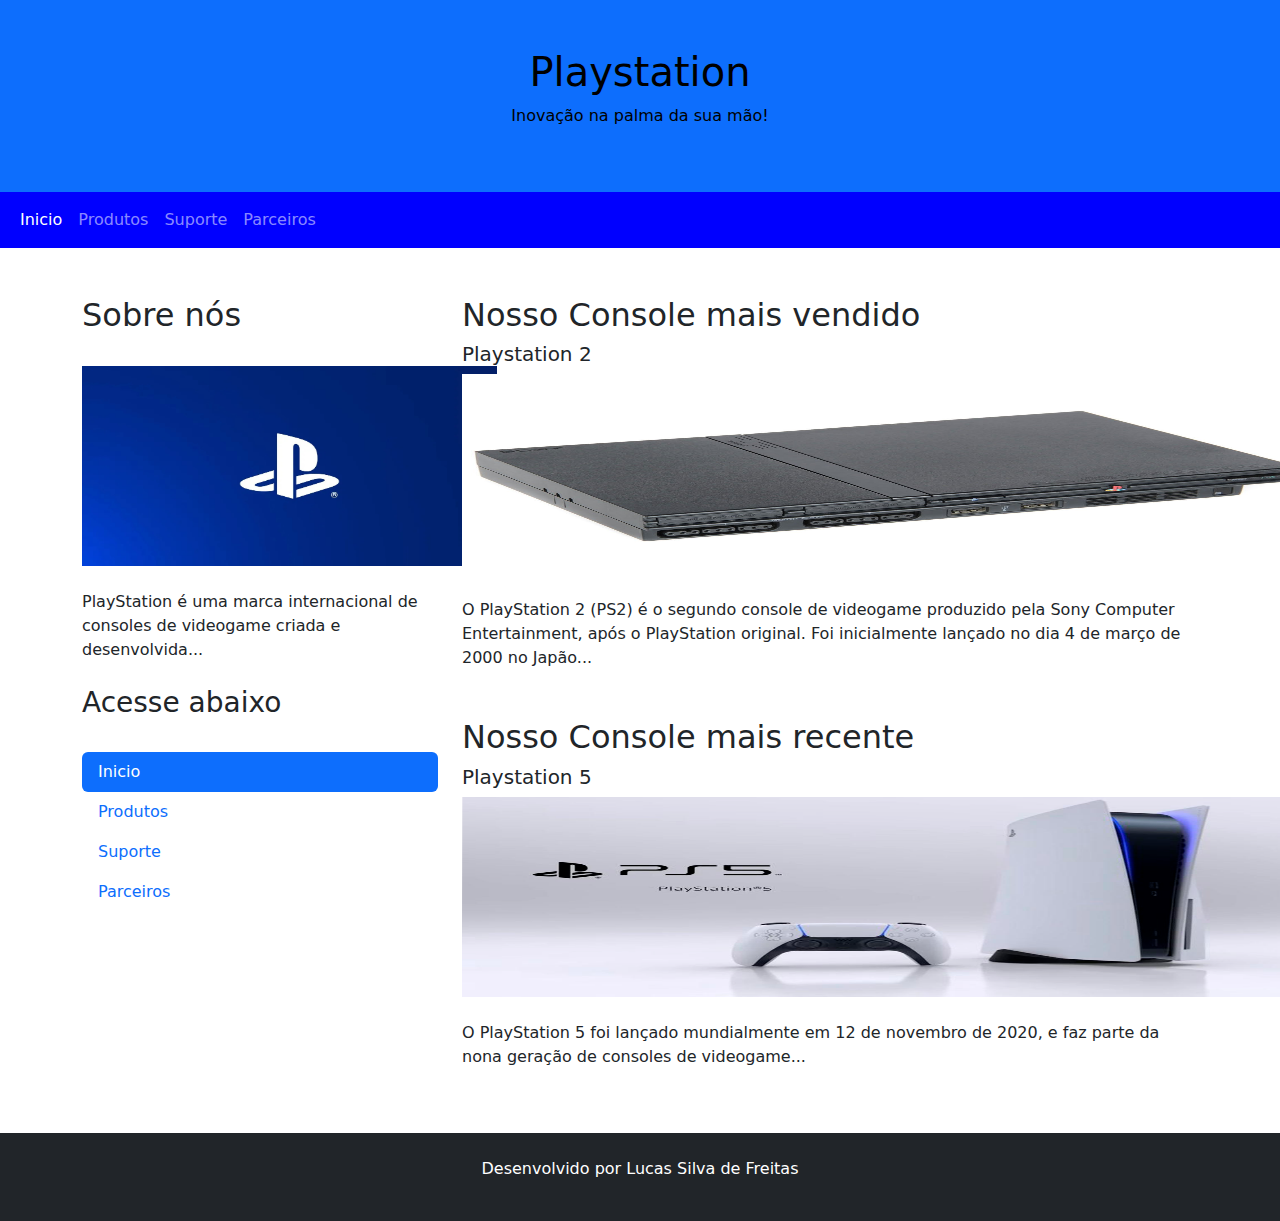
<file: index.html>
<!DOCTYPE html>
<html lang="pt-br">

<head>
  <title>Meu site da Playstation</title>
  <meta charset="utf-8">
  <meta name="viewport" content="width=device-width, initial-scale=1">
  <link rel="stylesheet" href="css/style.css">
  <link href="https://cdn.jsdelivr.net/npm/bootstrap@5.3.3/dist/css/bootstrap.min.css" rel="stylesheet">
  <script src="https://cdn.jsdelivr.net/npm/bootstrap@5.3.3/dist/js/bootstrap.bundle.min.js"></script>
  <style>
    .fakeimg {
      height: 200px;
      background: #aaa;
    }
  </style>
</head>

<body>

  <div class="container-fluid p-5 bg-primary p-3 text-black text-center">
    <h1>Playstation</h1>
    <p>Inovação na palma da sua mão!</p>
  </div>

  <nav class="navbar navbar-expand-sm faxa navbar-dark">
    <div class="container-fluid">
      <ul class="navbar-nav">
        <li class="nav-item">
          <a class="nav-link active" href="#">Inicio</a>
        </li>
        <li class="nav-item">
          <a class="nav-link" href="pages/produtos.html">Produtos</a>
        </li>
        <li class="nav-item">
          <a class="nav-link" href="pages/suporte.html">Suporte</a>
        </li>
        <li class="nav-item">
          <a class="nav-link" href="pages/parceiros.html">Parceiros</a>
        </li>
      </ul>
    </div>
  </nav>

  <div class="container mt-5">
    <div class="row">
      <div class="col-sm-4">
        <h2>Sobre nós</h2>
        <br>
        <div class="fakeimg"> <img src="assets/img/pslogo2.jpeg" alt="Ps@Logo" width="415" height="200"> </div>
        <br>
        <p>PlayStation é uma marca internacional de consoles de videogame criada e desenvolvida...</p>
        <h3 class="mt-4">Acesse abaixo</h3>
        <br>
        <ul class="nav nav-pills flex-column">
          <li class="nav-item">
            <a class="nav-link active" href="#">Inicio</a>
          </li>
          <li class="nav-item">
            <a class="nav-link" href="pages/produtos.html">Produtos</a>
          </li>
          <li class="nav-item">
            <a class="nav-link" href="pages/produtos.html">Suporte</a>
          </li>
          <li class="nav-item">
            <a class="nav-link" href="pages/parceiros.html">Parceiros</a>
          </li>
        </ul>
        <hr class="d-sm-none">
      </div>
      <div class="col-sm-8">
        <h2>Nosso Console mais vendido</h2>
        <h5>Playstation 2</h5>
        <div class="fakeimg"> <img src="assets/img/ps2555.jpg" alt="PS2" width="856" height="200"> </div>
        <br>
        <p>O PlayStation 2 (PS2) é o segundo console de videogame produzido pela Sony Computer Entertainment, após o
          PlayStation original. Foi inicialmente lançado no dia 4 de março de 2000 no Japão...</p>

        <h2 class="mt-5">Nosso Console mais recente</h2>
        <h5>Playstation 5</h5>
        <div class="fakeimg"> <img src="assets/img/ps52.png" alt="PS5" width="856" height="200"> </div>
        <br>
        <p>O PlayStation 5 foi lançado mundialmente em 12 de novembro de 2020, e faz parte da nona geração de consoles
          de videogame...</p>
      </div>
    </div>
  </div>

  <div class="mt-5 p-4 bg-dark text-white text-center">
    <p>Desenvolvido por Lucas Silva de Freitas</p>
  </div>

</body>

</html>
</file>
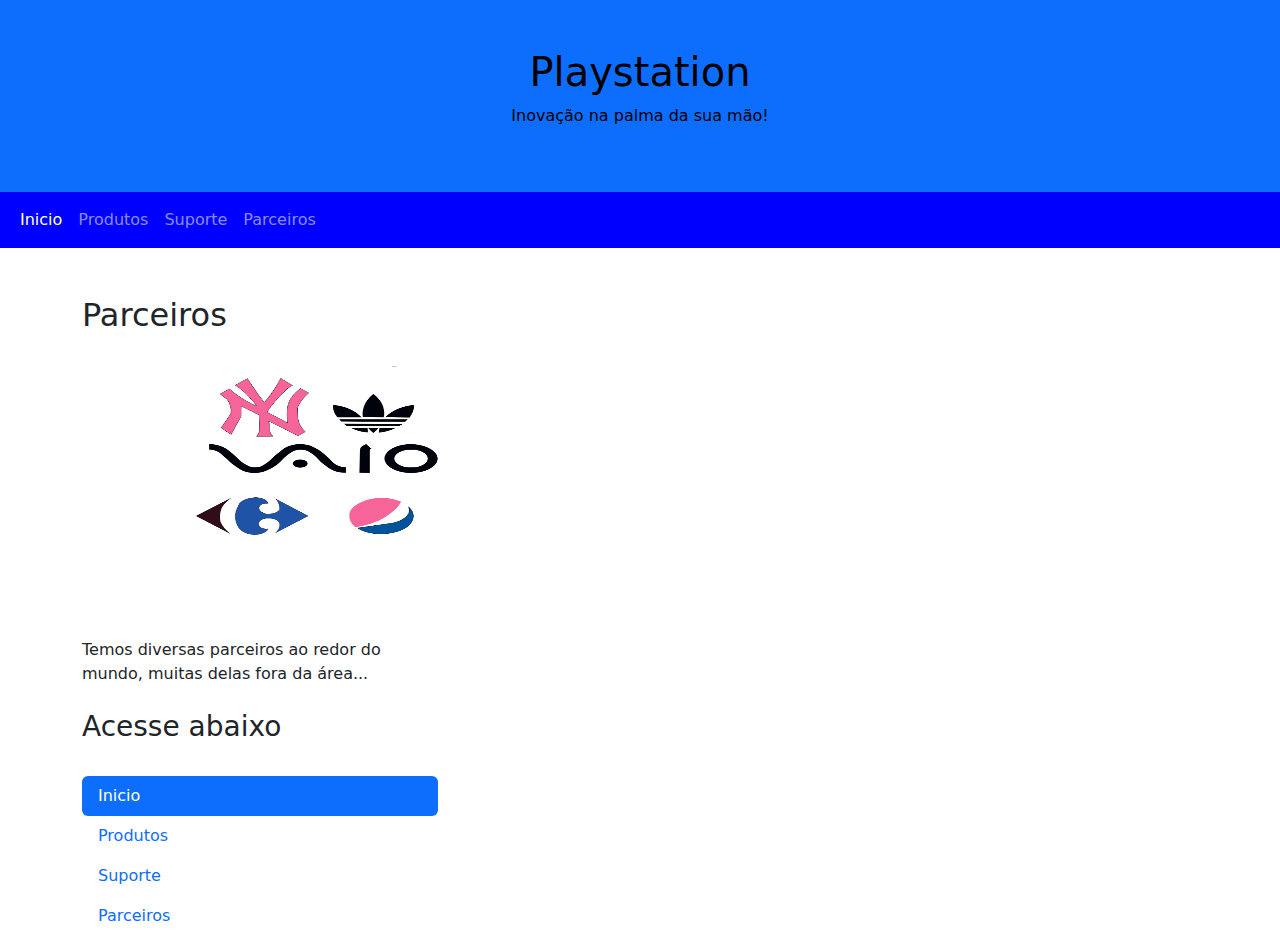
<file: pages/parceiros.html>
<!DOCTYPE html>
<html lang="pt-br">

<head>
  <title>Meu site da Playstation</title>
  <meta charset="utf-8">
  <meta name="viewport" content="width=device-width, initial-scale=1">
  <link rel="stylesheet" href="../css/style.css">
  <link href="https://cdn.jsdelivr.net/npm/bootstrap@5.3.3/dist/css/bootstrap.min.css" rel="stylesheet">
  <script src="https://cdn.jsdelivr.net/npm/bootstrap@5.3.3/dist/js/bootstrap.bundle.min.js"></script>
  <style>
    .fakeimg {
      height: 200px;
      background: #aaa;
    }
  </style>
</head>

<body>

  <div class="container-fluid p-5 bg-primary p-3 text-black text-center">
    <h1>Playstation</h1>
    <p>Inovação na palma da sua mão!</p>
  </div>

  <nav class="navbar navbar-expand-sm faxa navbar-dark">
    <div class="container-fluid">
      <ul class="navbar-nav">
        <li class="nav-item">
          <a class="nav-link active" href="../index.html">Inicio</a>
        </li>
        <li class="nav-item">
          <a class="nav-link" href="produtos.html">Produtos</a>
        </li>
        <li class="nav-item">
          <a class="nav-link" href="suporte.html">Suporte</a>
        </li>
        <li class="nav-item">
          <a class="nav-link" href="#">Parceiros</a>
        </li>
      </ul>
    </div>
  </nav>

  <div class="container mt-5">
    <div class="row">
      <div class="col-sm-4">
        <h2>Parceiros</h2>
        <br>
        <div class="fakeimg"> <img src="../assets/img/parc.png" alt="Ps@Logo" width="420" height="200"> </div>
        <br>
        <br>
        <br>
        <p>Temos diversas parceiros ao redor do mundo, muitas delas fora da área...</p>

        <h3 class="mt-4">Acesse abaixo</h3>
        <br>
        <ul class="nav nav-pills flex-column">
          <li class="nav-item">
            <a class="nav-link active" href="../index.html">Inicio</a>
          </li>
          <li class="nav-item">
            <a class="nav-link" href="produtos.html">Produtos</a>
          </li>
          <li class="nav-item">
            <a class="nav-link" href="suporte.html">Suporte</a>
          </li>
          <li class="nav-item">
            <a class="nav-link" href="#">Parceiros</a>
          </li>
        </ul>
            
        </body>
</file>
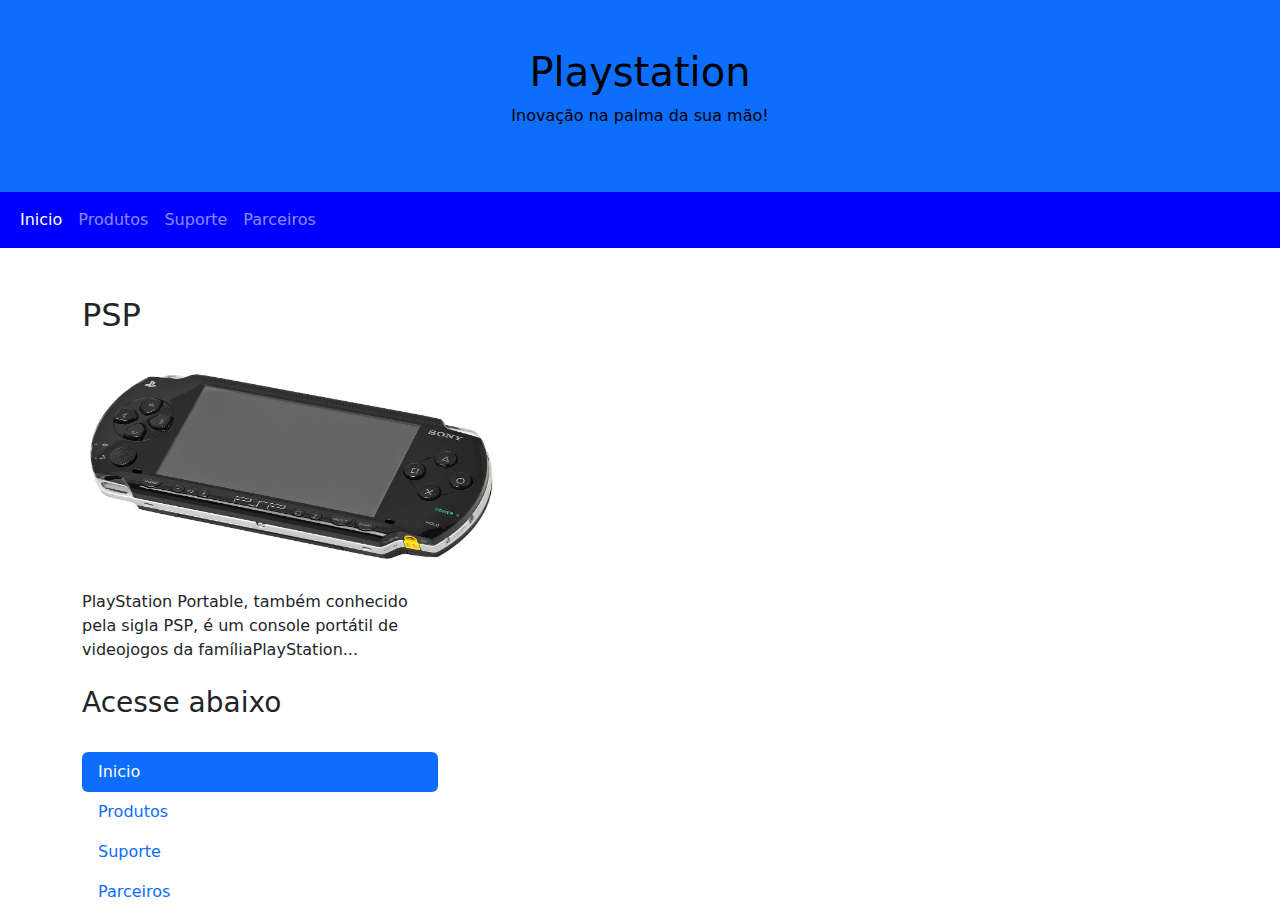
<file: pages/produtos.html>
<!DOCTYPE html>
<html lang="pt-br">

<head>
  <title>Meu site da Playstation</title>
  <meta charset="utf-8">
  <meta name="viewport" content="width=device-width, initial-scale=1">
  <link rel="stylesheet" href="../css/style.css">
  <link href="https://cdn.jsdelivr.net/npm/bootstrap@5.3.3/dist/css/bootstrap.min.css" rel="stylesheet">
  <script src="https://cdn.jsdelivr.net/npm/bootstrap@5.3.3/dist/js/bootstrap.bundle.min.js"></script>
  <style>
    .fakeimg {
      height: 200px;
      background: #aaa;
    }
  </style>
</head>

<body>

  <div class="container-fluid p-5 bg-primary p-3 text-black text-center">
    <h1>Playstation</h1>
    <p>Inovação na palma da sua mão!</p>
  </div>

  <nav class="navbar navbar-expand-sm faxa navbar-dark">
    <div class="container-fluid">
      <ul class="navbar-nav">
        <li class="nav-item">
          <a class="nav-link active" href="../index.html">Inicio</a>
        </li>
        <li class="nav-item">
          <a class="nav-link" href="#">Produtos</a>
        </li>
        <li class="nav-item">
          <a class="nav-link" href="suporte.html">Suporte</a>
        </li>
        <li class="nav-item">
          <a class="nav-link" href="parceiros.html">Parceiros</a>
        </li>
      </ul>
    </div>
  </nav>

  <div class="container mt-5">
    <div class="row">
      <div class="col-sm-4">
        <h2>PSP</h2>
        <br>
        <div class="fakeimg"> <img src="../assets/img/psp.jpg" alt="Psp@Produto" width="420" height="200"> </div>
        <br>
        <p>PlayStation Portable, também conhecido pela sigla PSP, é um console portátil de videojogos da
          famíliaPlayStation...</p>

        <h3 class="mt-4">Acesse abaixo</h3>
        <br>
        <ul class="nav nav-pills flex-column">
          <li class="nav-item">
            <a class="nav-link active" href="../index.html">Inicio</a>
          </li>
          <li class="nav-item">
            <a class="nav-link" href="#">Produtos</a>
          </li>
          <li class="nav-item">
            <a class="nav-link" href="suporte.html">Suporte</a>
          </li>
          <li class="nav-item">
            <a class="nav-link" href="parceiros.html">Parceiros</a>
          </li>
        </ul>

</body>
</file>
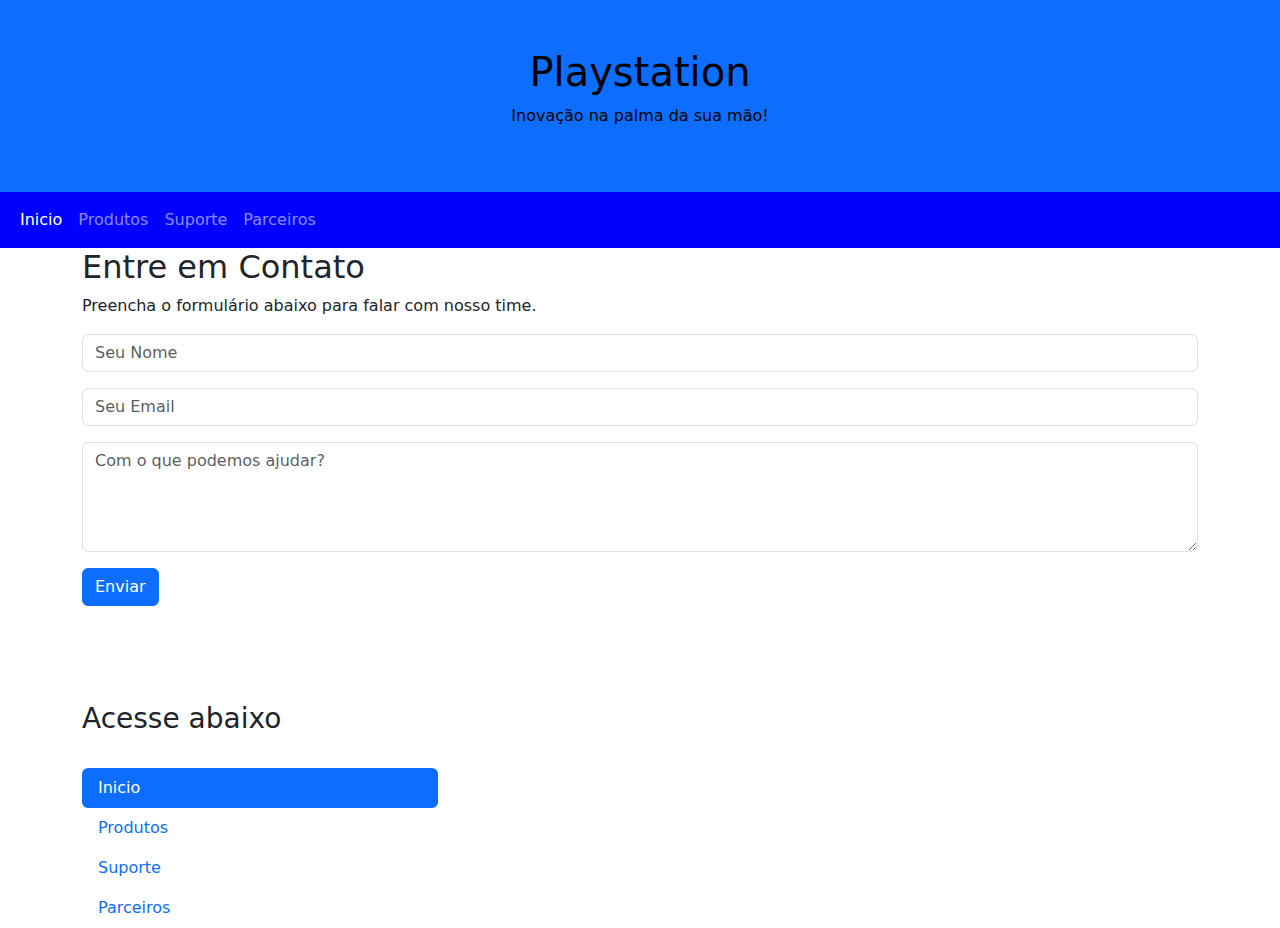
<file: pages/suporte.html>
<!DOCTYPE html>
<html lang="pt-br">

<head>
  <title>Meu site da Playstation</title>
  <meta charset="utf-8">
  <meta name="viewport" content="width=device-width, initial-scale=1">
  <link rel="stylesheet" href="../css/style.css">
  <link href="https://cdn.jsdelivr.net/npm/bootstrap@5.3.3/dist/css/bootstrap.min.css" rel="stylesheet">
  <script src="https://cdn.jsdelivr.net/npm/bootstrap@5.3.3/dist/js/bootstrap.bundle.min.js"></script>
  <style>
    .fakeimg {
      height: 200px;
      background: #aaa;
    }
  </style>
</head>

<body>

  <div class="container-fluid p-5 bg-primary p-3 text-black text-center">
    <h1>Playstation</h1>
    <p>Inovação na palma da sua mão!</p>
  </div>

  <nav class="navbar navbar-expand-sm faxa navbar-dark">
    <div class="container-fluid">
      <ul class="navbar-nav">
        <li class="nav-item">
          <a class="nav-link active" href="../index.html">Inicio</a>
        </li>
        <li class="nav-item">
          <a class="nav-link" href="produtos.html">Produtos</a>
        </li>
        <li class="nav-item">
          <a class="nav-link" href="#">Suporte</a>
        </li>
        <li class="nav-item">
          <a class="nav-link" href="parceiros.html">Parceiros</a>
        </li>
      </ul>
    </div>
  </nav>

  <div class="container">
    <h2 class="section-title">Entre em Contato</h2>
    <p>Preencha o formulário abaixo para falar com nosso time.</p>
    <form>
      <div class="mb-3">
        <input type="text" class="form-control" placeholder="Seu Nome" required>
      </div>
      <div class="mb-3">
        <input type="email" class="form-control" placeholder="Seu Email" required>
      </div>
      <div class="mb-3">
        <textarea class="form-control" rows="4" placeholder="Com o que podemos ajudar?" required></textarea>
      </div>
      <button type="submit" class="btn btn-primary">Enviar</button>
    </form>
  </div>

  <div class="container mt-5">
    <div class="row">
      <div class="col-sm-4">
        <br>
        <h3 class="mt-4">Acesse abaixo</h3>
        <br>
        <ul class="nav nav-pills flex-column">
          <li class="nav-item">
            <a class="nav-link active" href="../index.html">Inicio</a>
          </li>
          <li class="nav-item">
            <a class="nav-link" href="produtos.html">Produtos</a>
          </li>
          <li class="nav-item">
            <a class="nav-link" href="#">Suporte</a>
          </li>
          <li class="nav-item">
            <a class="nav-link" href="parceiros.html">Parceiros</a>
          </li>
        </ul>



</body>
</file>
<file: css/style.css>
.faxa {
    background-color: blue;
}

@media (max-width: 576px) {
    .fakeimg {
        height: auto;
        margin-bottom: 1rem;
    }

    .fakeimg img {
        width: 100%;
        height: auto;
        object-fit: contain;
    }

    .col-sm-8 .fakeimg img[src="assets/img/ps25.png"] {
        width: 90%;
    }

    .col-sm-8 p {
        margin-top: 1rem;
    }
}
</file>
